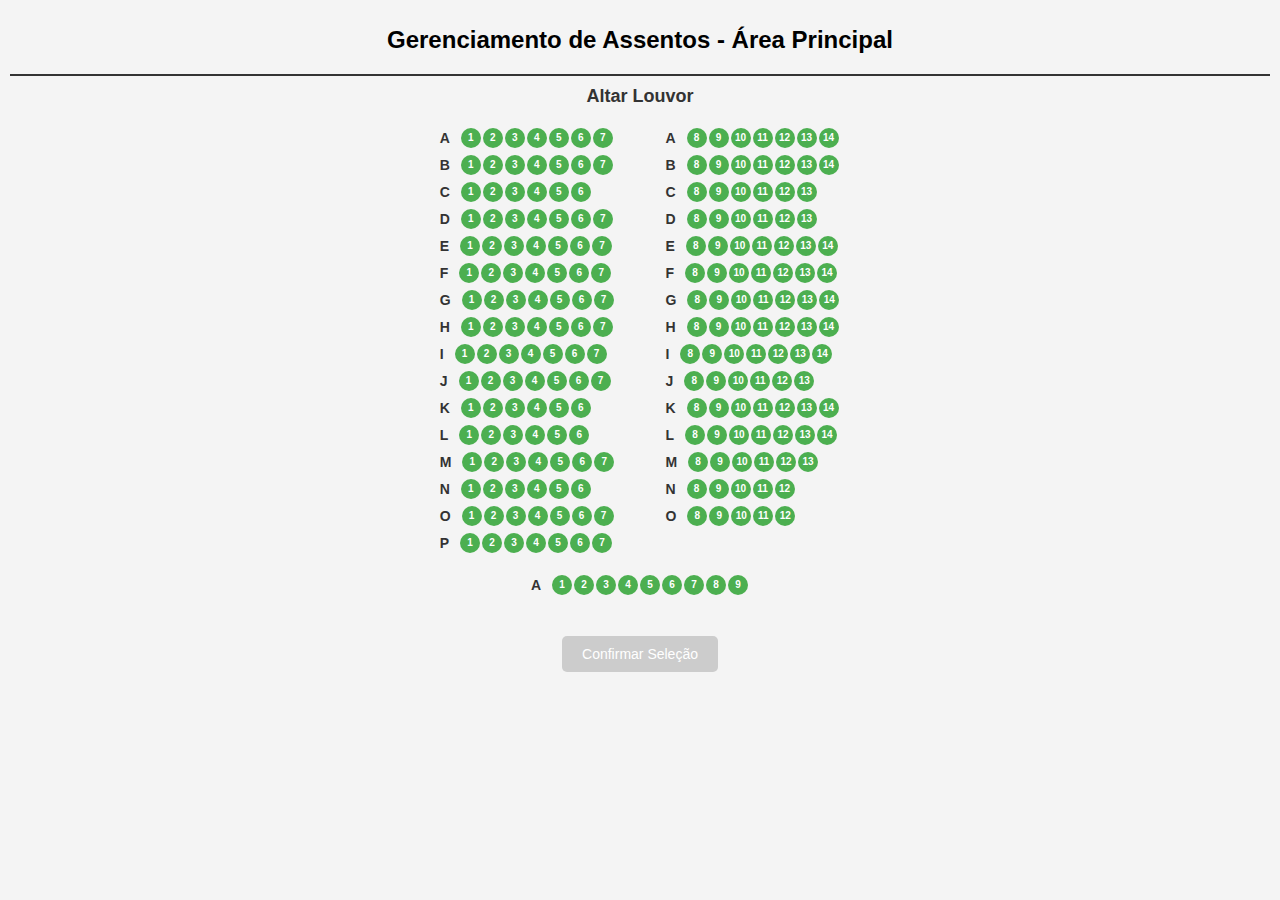
<file: index.html>
<!DOCTYPE html>
<html lang="pt-BR">
<head>
    <meta charset="UTF-8">
    <meta name="viewport" content="width=device-width, initial-scale=1.0">
    <title>Gerenciamento de Assentos</title>
    <style>
        body {
            font-family: Arial, sans-serif;
            background-color: #f4f4f4;
            margin: 0;
            padding: 10px;
            text-align: center;
            overflow-x: hidden;
        }
        h1 {
            margin-bottom: 15px;
            font-size: 24px;
        }
        .section {
            margin-bottom: 15px;
        }
        .layout {
            display: flex;
            justify-content: center;
            gap: 50px; /* Espaçamento entre as áreas esquerda e direita */
        }
        .row {
            display: flex;
            justify-content: flex-start;
            align-items: center;
            margin-bottom: 5px;
            position: relative;
        }
        .row-label {
            margin-right: 10px;
            font-size: 14px;
            font-weight: bold;
            color: #333;
        }
        .seat {
            width: 20px;
            height: 20px;
            margin: 1px;
            display: inline-block;
            background-color: #4CAF50;
            border-radius: 50%;
            text-align: center;
            line-height: 20px;
            font-size: 10px;
            color: white;
            font-weight: bold;
            cursor: pointer;
        }
        .seat.selected {
            background-color: orange;
        }
        .seat.confirmed {
            background-color: red;
            cursor: not-allowed;
        }
        .seat:hover:not(.confirmed) {
            background-color: #45a049;
        }
        .confirm-button {
            margin-top: 20px;
            padding: 10px 20px;
            font-size: 14px;
            background-color: #4CAF50;
            color: white;
            border: none;
            border-radius: 5px;
            cursor: pointer;
        }
        .confirm-button:disabled {
            background-color: #ccc;
            cursor: not-allowed;
        }
        .divider {
            margin-top: 20px;
            margin-bottom: 20px;
            border-top: 2px solid #333;
            padding-top: 10px;
        }
        .divider span {
            font-size: 18px;
            font-weight: bold;
            color: #333;
            background-color: #f4f4f4;
            padding: 0 10px;
        }
    </style>
</head>
<body>
    <h1>Gerenciamento de Assentos - Área Principal</h1>
    
    <!-- Barra divisória com o texto "Altar Louvor" -->
    <div class="divider">
        <span>Altar Louvor</span>
    </div>

    <div id="layout"></div>
    <button id="confirmButton" class="confirm-button" disabled>Confirmar Seleção</button>

    <script>
        let selectedSeats = []; // Armazena as cadeiras selecionadas

        // Função para renderizar fileiras de assentos
        function renderSeats(rowsConfig, startNumber = 1) {
            const rowLabels = "ABCDEFGHIJKLMNOPQRSTUVWXYZ"; // Letras para fileiras
            let html = '';
            let currentNumber = startNumber;

            rowsConfig.forEach((cols, rowIndex) => {
                html += '<div class="row">';
                html += `<div class="row-label">${rowLabels[rowIndex]}</div>`; // Letra da fileira

                for (let i = 0; i < cols; i++) {
                    const seatId = `${rowLabels[rowIndex]}-${currentNumber}`;
                    html += `<div class="seat" id="${seatId}" onclick="selectSeat('${seatId}')">${currentNumber}</div>`;
                    currentNumber++; // Incrementa o número dentro da mesma fileira
                }

                currentNumber = startNumber; // Reinicia o número ao mudar de fileira
                html += '</div>';
            });

            return { html, nextNumber: currentNumber };
        }

        // Função para selecionar ou desmarcar assentos
        function selectSeat(seatId) {
            const seat = document.getElementById(seatId);
            if (seat.classList.contains('confirmed')) return; // Não faz nada se já estiver confirmado

            if (seat.classList.contains('selected')) {
                seat.classList.remove('selected');
                selectedSeats = selectedSeats.filter(s => s !== seatId);
            } else {
                seat.classList.add('selected');
                selectedSeats.push(seatId);
            }

            document.getElementById('confirmButton').disabled = selectedSeats.length === 0;
        }

        // Função para confirmar a seleção
        function confirmSelection() {
            selectedSeats.forEach(seatId => {
                const seat = document.getElementById(seatId);
                seat.classList.remove('selected');
                seat.classList.add('confirmed');
            });
            selectedSeats = [];
            document.getElementById('confirmButton').disabled = true;
        }

        // Renderizar layout completo com configuração das fileiras
        function renderLayout() {
            const layout = document.getElementById('layout');

            // Configuração das fileiras
            const leftConfig = [7, 7, 6, 7, 7, 7, 7, 7, 7, 7, 6, 6, 7, 6, 7, 7]; // Configuração da esquerda
            const rightConfig = [7, 7, 6, 6, 7, 7, 7, 7, 7, 6, 7, 7, 6, 5, 5]; // Configuração da direita

            // Renderizar a área esquerda
            const leftArea = renderSeats(leftConfig, 1);
            const leftHtml = `<div class="section">${leftArea.html}</div>`;

            // Renderizar a área direita
            const rightArea = renderSeats(rightConfig, 8); // Reinicia o número a partir de 8 para a direita
            const rightHtml = `<div class="section">${rightArea.html}</div>`;

            // Adicionar a fila Q de 9 cadeiras abaixo da fila P, centralizada
            const qConfig = [9]; // Fila Q com 9 cadeiras
            const qArea = renderSeats(qConfig, 1); // Recomeçar numeração para a fila Q
            const qHtml = `<div class="section" style="display: flex; justify-content: center;">${qArea.html}</div>`;

            // Combinar ambas as áreas com a fila Q
            layout.innerHTML = `<div class="layout">${leftHtml}${rightHtml}</div>${qHtml}`;
        }

        // Inicializar a renderização
        renderLayout();

        // Adicionar evento ao botão de confirmação
        document.getElementById('confirmButton').addEventListener('click', confirmSelection);
    </script>
</body>
</html>
</file>
